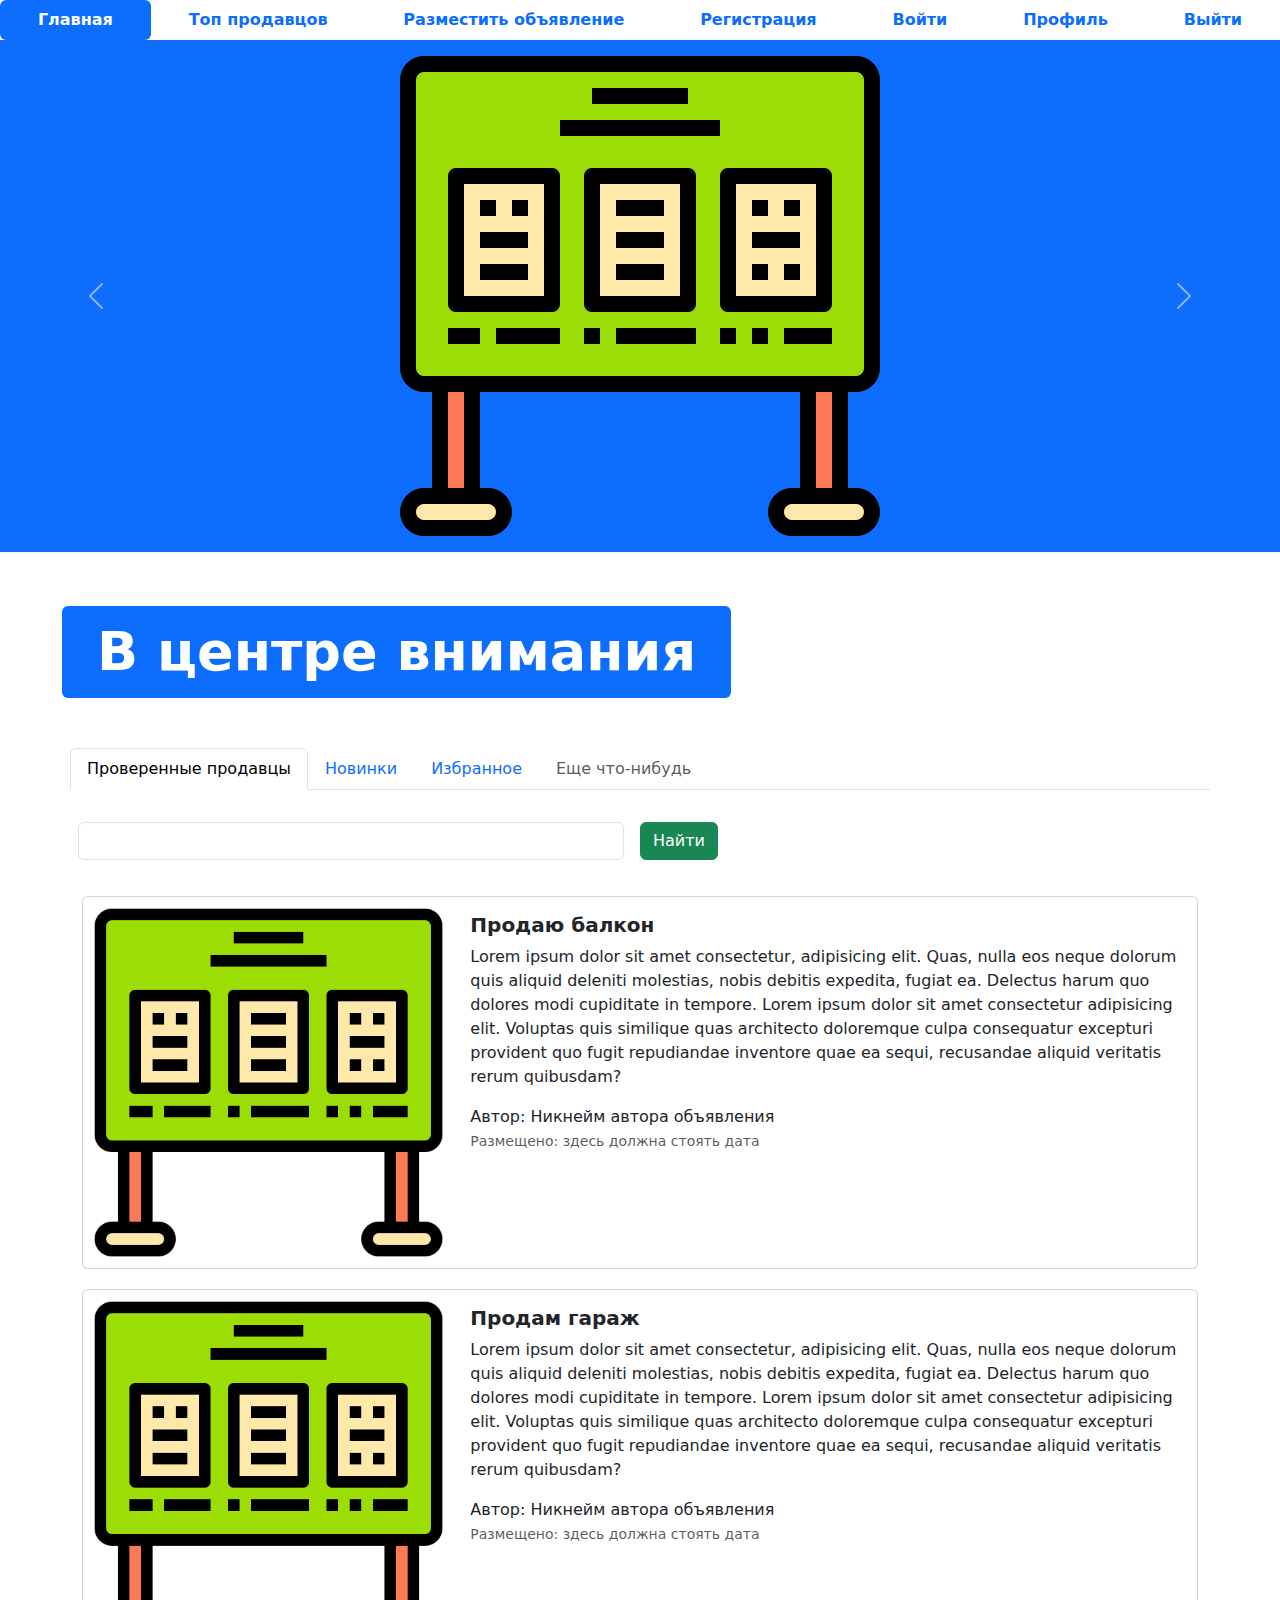
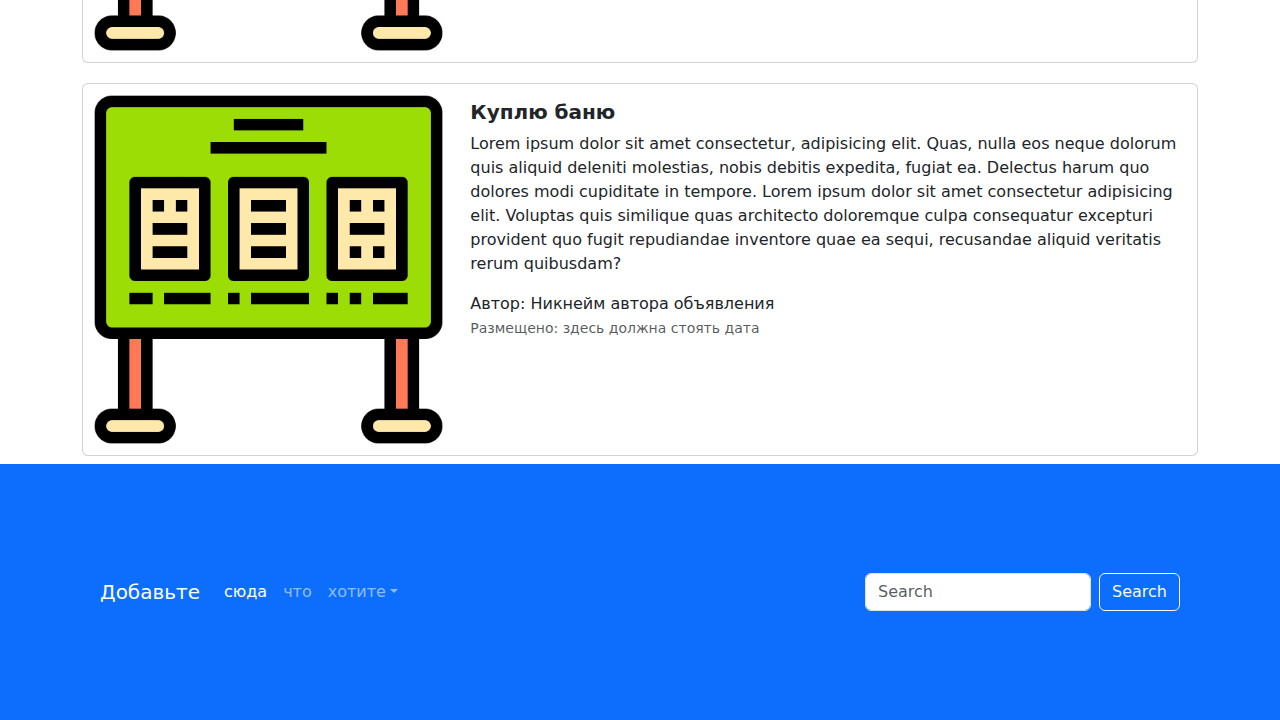
<file: lesson_3/index.html>
<!DOCTYPE html>
<html lang="en">

<head>
  <meta charset="UTF-8">
  <meta http-equiv="X-UA-Compatible" content="IE=edge">
  <meta name="viewport" content="width=device-width, initial-scale=1.0">
  <link rel="shortcut icon" href="img/favicon.ico" type="image/x-icon">
  <link href="css/bootstrap.min.css" rel="stylesheet">
  <link rel="stylesheet" href="css/fontello.css">
  <title>Index</title>
</head>

<body>
<ul class="nav nav-pills sticky-top bg-white nav-fill">
  <li class="nav-item">
    <a class="nav-link active" aria-current="page" href="index.html">
      <span style="font-weight: bold;">Главная</span>
    </a>
  </li>
  <li class="nav-item">
    <a class="nav-link" href="top-sellers.html"><span style="font-weight: bold;">Топ продавцов</span>
    </a>
  </li>
  <li class="nav-item">
    <a class="nav-link" href="advertisement-post.html">
      <span style="font-weight: bold;">Разместить объявление</span>
    </a>
  </li>
  <li class="nav-item">
    <a class="nav-link" href="register.html">
      <span style="font-weight: bold;">Регистрация</span>
    </a>
  </li>
  <li class="nav-item">
    <a class="nav-link" href="login.html">
      <span style="font-weight: bold;">Войти</span>
    </a>
  </li>
  <li class="nav-item">
    <a class="nav-link" href="profile.html">
      <span style="font-weight: bold;">Профиль</span>
    </a>
  </li>
  <li class="nav-item">
    <a class="nav-link" href="#">
      <span style="font-weight: bold;">Выйти</span>
    </a>
  </li>
</ul>

<div id="carouselExampleControls" class="carousel slide bg-primary" data-bs-ride="carousel">
  <div class="carousel-inner">
    <div class="carousel-item active">
      <img src="img/adv.png" class="mx-auto d-block w-33" alt="...">
    </div>
    <div class="carousel-item">
      <img src="img/adv.png" class="mx-auto d-block w-33" alt="...">
    </div>
    <div class="carousel-item">
      <img src="img/adv.png" class="mx-auto d-block w-33" alt="...">
    </div>
  </div>
  <button class="carousel-control-prev" type="button" data-bs-target="#carouselExampleControls" data-bs-slide="prev">
    <span class="carousel-control-prev-icon" aria-hidden="true"></span>
    <span class="visually-hidden">Предыдущий</span>
  </button>
  <button class="carousel-control-next" type="button" data-bs-target="#carouselExampleControls" data-bs-slide="next">
    <span class="carousel-control-next-icon" aria-hidden="true"></span>
    <span class="visually-hidden">Следующий</span>
  </button>
</div>
<div class="container" style="margin: 50px;">
  <div class="display-2">
    <span class="badge bg-primary">В центре внимания</span>
  </div>
</div>
<div class="container">
  <div class="row">
    <ul class="nav nav-tabs bg-white">
      <li class="nav-item">
        <a class="nav-link active" aria-current="page" href="#">Проверенные продавцы</a>
      </li>
      <li class="nav-item">
        <a class="nav-link" href="#">Новинки</a>
      </li>
      <li class="nav-item">
        <a class="nav-link" href="#">Избранное</a>
      </li>
      <li class="nav-item">
        <a class="nav-link disabled" href="#" tabindex="-1" aria-disabled="true">Еще что-нибудь</a>
      </li>
    </ul>
    <form class="row g-3">
      <div class="col-auto w-50">
        <input type="text" class="form-control">
      </div>
      <div class="col-auto">
        <button type="submit" class="btn btn-success mb-3">Найти</button>
      </div>
    </form>
  </div>
  <div class="col">
    <div class="card mb-2" style="max-width: 1200px; margin-top: 20px;">
      <div class="row g-0">
        <div class="col-md-4">
          <a href="advertisement.html" class="nav-link">
            <img src="img/adv.png" class="img-fluid rounded-start" alt="Card title">
          </a>
        </div>
        <div class="col-md-8">
          <div class="card-body">
            <h5 class="card-title">
              <a href="advertisement.html" class="nav-link"><strong>Продаю балкон</strong></a>
            </h5>
            <a href="advertisement.html" class="nav-link">
              <p class="card-text">
                Lorem ipsum dolor sit amet consectetur, adipisicing elit. Quas, nulla eos neque dolorum quis aliquid
                deleniti molestias, nobis debitis expedita, fugiat ea. Delectus harum quo dolores modi cupiditate in
                tempore. Lorem ipsum dolor sit amet consectetur adipisicing elit. Voluptas quis similique quas
                architecto doloremque culpa consequatur excepturi provident quo fugit repudiandae inventore quae ea
                sequi, recusandae aliquid veritatis rerum quibusdam?
              </p>
              <span>Автор: Никнейм автора объявления</span>
              <p class="card-text"><small class="text-muted">Размещено: здесь должна стоять дата</small></p>
            </a>
          </div>
        </div>
      </div>
    </div>
    <div class="card mb-2" style="max-width: 1200px; margin-top: 20px;">
      <div class="row g-0">
        <div class="col-md-4">
          <a href="advertisement.html" class="nav-link">
            <img src="img/adv.png" class="img-fluid rounded-start" alt="Card title">
          </a>
        </div>
        <div class="col-md-8">
          <div class="card-body">
            <h5 class="card-title">
              <a href="advertisement.html" class="nav-link"><strong>Продам гараж</strong></a>
            </h5>
            <a href="advertisement.html" class="nav-link">
              <p class="card-text">
                Lorem ipsum dolor sit amet consectetur, adipisicing elit. Quas, nulla eos neque dolorum quis aliquid
                deleniti molestias, nobis debitis expedita, fugiat ea. Delectus harum quo dolores modi cupiditate in
                tempore. Lorem ipsum dolor sit amet consectetur adipisicing elit. Voluptas quis similique quas
                architecto doloremque culpa consequatur excepturi provident quo fugit repudiandae inventore quae ea
                sequi, recusandae aliquid veritatis rerum quibusdam?
              </p>
              <span>Автор: Никнейм автора объявления</span>
              <p class="card-text"><small class="text-muted">Размещено: здесь должна стоять дата</small></p>
            </a>
          </div>
        </div>
      </div>
    </div>
    <div class="card mb-2" style="max-width: 1200px; margin-top: 20px;">
      <div class="row g-0">
        <div class="col-md-4">
          <a href="advertisement.html" class="nav-link">
            <img src="img/adv.png" class="img-fluid rounded-start" alt="Card title">
          </a>
        </div>
        <div class="col-md-8">
          <div class="card-body">
            <h5 class="card-title">
              <a href="advertisement.html" class="nav-link"><strong>Куплю баню</strong></a>
            </h5>
            <a href="advertisement.html" class="nav-link">
              <p class="card-text">
                Lorem ipsum dolor sit amet consectetur, adipisicing elit. Quas, nulla eos neque dolorum quis aliquid
                deleniti molestias, nobis debitis expedita, fugiat ea. Delectus harum quo dolores modi cupiditate in
                tempore. Lorem ipsum dolor sit amet consectetur adipisicing elit. Voluptas quis similique quas
                architecto doloremque culpa consequatur excepturi provident quo fugit repudiandae inventore quae ea
                sequi, recusandae aliquid veritatis rerum quibusdam?
              </p>
              <span>Автор: Никнейм автора объявления</span>
              <p class="card-text"><small class="text-muted">Размещено: здесь должна стоять дата</small></p>
            </a>
          </div>
        </div>
      </div>
    </div>
  </div>
</div>
<footer style="padding: 100px;" class="bg-primary">
  <nav class="navbar navbar-expand-sm navbar-dark">
    <a class="navbar-brand" href="#">Добавьте</a>
    <button class="navbar-toggler d-lg-none" type="button" data-bs-toggle="collapse"
            data-bs-target="#collapsibleNavId" aria-controls="collapsibleNavId" aria-expanded="false"
            aria-label="Toggle navigation"></button>
    <div class="collapse navbar-collapse" id="collapsibleNavId">
      <ul class="navbar-nav me-auto mt-2 mt-lg-0">
        <li class="nav-item">
          <a class="nav-link active" href="#" aria-current="page">сюда<span
                  class="visually-hidden">(current)</span></a>
        </li>
        <li class="nav-item">
          <a class="nav-link" href="#">что</a>
        </li>
        <li class="nav-item dropdown">
          <a class="nav-link dropdown-toggle" href="#" id="dropdownId" data-bs-toggle="dropdown" aria-haspopup="true"
             aria-expanded="false">хотите</a>
          <div class="dropdown-menu" aria-labelledby="dropdownId">
            <a class="dropdown-item" href="#">например</a>
            <a class="dropdown-item" href="#">ссылки на социальные сети</a>
          </div>
        </li>
      </ul>
      <form class="d-flex my-2 my-lg-0">
        <input class="form-control me-sm-2" type="text" placeholder="Search">
        <button class="btn btn-outline-light my-2 my-sm-0" type="submit">Search</button>
      </form>
    </div>
  </nav>
</footer>
<script src="js/bootstrap.bundle.min.js"></script>
</body>

</html>
</file>
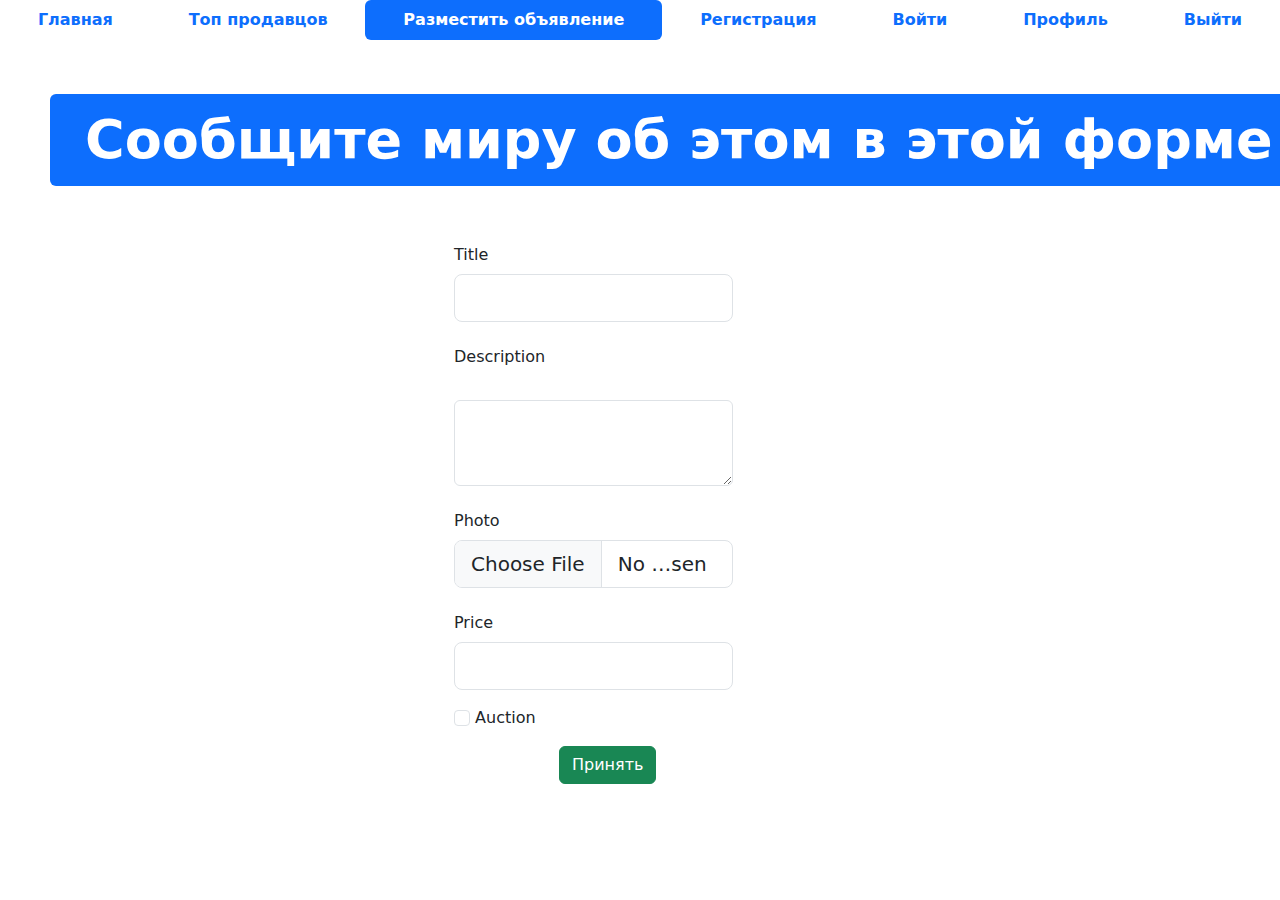
<file: lesson_3/advertisement-post.html>
<!DOCTYPE html>
<html lang="en">

<head>
  <meta charset="UTF-8">
  <meta http-equiv="X-UA-Compatible" content="IE=edge">
  <meta name="viewport" content="width=device-width, initial-scale=1.0">
  <link rel="shortcut icon" href="img/favicon.ico" type="image/x-icon">
  <link href="css/bootstrap.min.css" rel="stylesheet">
  <link rel="stylesheet" href="css/fontello.css">
  <title>Advertisement-post</title>
</head>

<body>


  <ul class="nav nav-pills sticky-top bg-white nav-fill">
    <li class="nav-item">
      <a class="nav-link" href="index.html">
        <span style="font-weight: bold;">Главная</span>
      </a>
    </li>
    <li class="nav-item">
      <a class="nav-link" href="top-sellers.html"><span style="font-weight: bold;">Топ продавцов</span>
      </a>
    </li>
    <li class="nav-item">
      <a class="nav-link active" aria-current="page" href="advertisement-post.html">
        <span style="font-weight: bold;">Разместить объявление</span>
      </a>
    </li>
    <li class="nav-item">
      <a class="nav-link" href="register.html">
        <span style="font-weight: bold;">Регистрация</span>
      </a>
    </li>
    <li class="nav-item">
      <a class="nav-link" href="login.html">
        <span style="font-weight: bold;">Войти</span>
      </a>
    </li>
    <li class="nav-item">
      <a class="nav-link" href="profile.html">
        <span style="font-weight: bold;">Профиль</span>
      </a>
    </li>
    <li class="nav-item">
      <a class="nav-link" href="#">
        <span style="font-weight: bold;">Выйти</span>
      </a>
    </li>
  </ul>
  <div class="row">
    <div class="col" style="margin: 50px;">
      <div class="display-2">
        <span class="badge bg-primary">Сообщите миру об этом в этой форме</span>
      </div>
    </div>
  </div>
  <div class="container">
    <form method="post">
      <div class="row mb-3">
        <div class="col">
          <label class="col-sm-4 col-form-label offset-4">Title</label>
          <div class="col-sm-4 offset-4 w-25">
            <input type="text" class="form-control form-control-lg">
          </div>
        </div>
      </div>
      <div class="row mb-3">
        <div class="col">
          <label class="col-sm-4 col-form-label offset-4">Description</label>
          <div class="col-sm-4 offset-4 w-25">
              <label for="" class="form-label"></label>
              <textarea class="form-control" name="" id="" rows="3"></textarea>
          </div>
        </div>
      </div>
      <div class="row mb-3">
        <div class="col">
          <label class="col-sm-4 col-form-label offset-4">Photo</label>
          <div class="col-sm-4 offset-4 w-25">
            <input type="file" class="form-control form-control-lg">
          </div>
        </div>
      </div>
      <div class="row mb-3">
        <div class="col">
          <label class="col-sm-4 col-form-label offset-4">Price</label>
          <div class="col-sm-4 offset-4 w-25">
            <input type="text" class="form-control form-control-lg">
          </div>
        </div>
      </div>
      <div class="row mb-3">
        <div class="col">
          <div class="offset-4 w-25">
            <input type="checkbox" class="form-check-input">
            <label class="form-check-label">Auction</label>
          </div>
        </div>
      </div>
      <div class="row mb-3 offset-sm-5">
        <div class="col">
          <button type="submit" class="btn btn-success">Принять</button>
        </div>
      </div>
    </form>
  </div>
  <script src="js/bootstrap.bundle.min.js"></script>
</body>
</html>
</file>
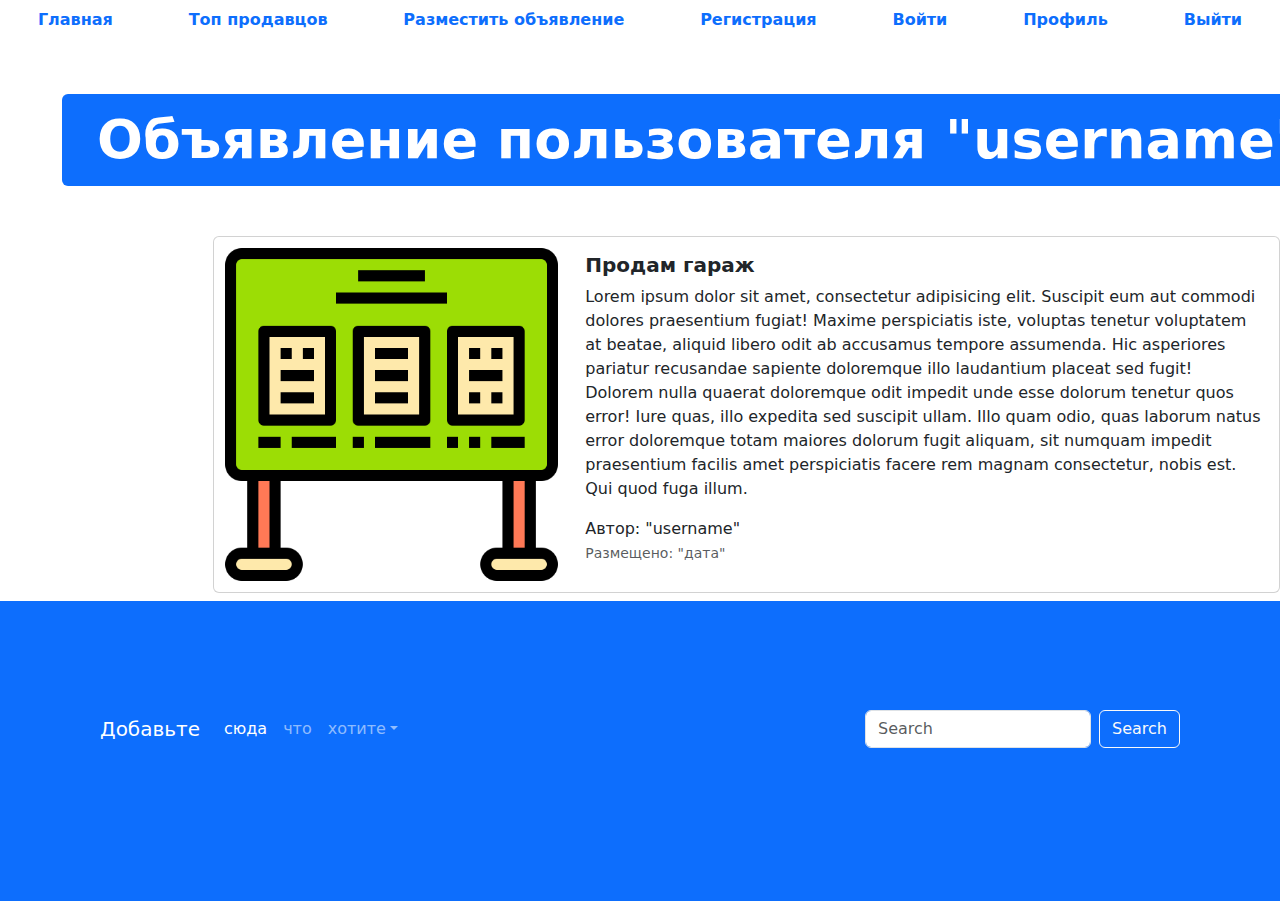
<file: lesson_3/advertisement.html>
<!DOCTYPE html>
<html lang="en">

<head>
  <meta charset="UTF-8">
  <meta http-equiv="X-UA-Compatible" content="IE=edge">
  <meta name="viewport" content="width=device-width, initial-scale=1.0">
  <link rel="shortcut icon" href="img/favicon.ico" type="image/x-icon">
  <link href="css/bootstrap.min.css" rel="stylesheet">
  <link rel="stylesheet" href="css/fontello.css">
  <title>Advertisement</title>
</head>

<body>
  <ul class="nav nav-pills sticky-top bg-white nav-fill">
    <li class="nav-item">
      <a class="nav-link" href="index.html">
        <span style="font-weight: bold;">Главная</span>
      </a>
    </li>
    <li class="nav-item">
      <a class="nav-link" href="top-sellers.html"><span style="font-weight: bold;">Топ продавцов</span>
      </a>
    </li>
    <li class="nav-item">
      <a class="nav-link" href="advertisement-post.html">
        <span style="font-weight: bold;">Разместить объявление</span>
      </a>
    </li>
    <li class="nav-item">
      <a class="nav-link" href="register.html">
        <span style="font-weight: bold;">Регистрация</span>
      </a>
    </li>
    <li class="nav-item">
      <a class="nav-link" href="login.html">
        <span style="font-weight: bold;">Войти</span>
      </a>
    </li>
    <li class="nav-item">
      <a class="nav-link" href="profile.html">
        <span style="font-weight: bold;">Профиль</span>
      </a>
    </li>
    <li class="nav-item">
      <a class="nav-link" href="#">
        <span style="font-weight: bold;">Выйти</span>
      </a>
    </li>
  </ul>

  <div class="container" style="margin: 50px;">
    <div class="display-2">
      <span class="badge bg-primary">Объявление пользователя "username"</span>
    </div>
  </div>
  <div class="col offset-2">
    <div class="card mb-2" style="max-width: 1200px; margin-top: 20px;">
      <div class="row g-0">
        <div class="col-md-4">
          <a href="#" class="nav-link">
            <img src="img/adv.png" class="img-fluid rounded-start" alt="Card title">
          </a>
        </div>
        <div class="col">
          <div class="card-body">
            <h5 class="card-title">
              <a href="#" class="nav-link"><strong>Продам гараж</strong></a>
            </h5>
            <p class="card-text">
              Lorem ipsum dolor sit amet, consectetur adipisicing elit. Suscipit eum aut commodi dolores
              praesentium fugiat! Maxime perspiciatis iste, voluptas tenetur voluptatem at beatae, aliquid
              libero odit ab accusamus tempore assumenda.
              Hic asperiores pariatur recusandae sapiente doloremque illo laudantium placeat sed fugit!
              Dolorem nulla quaerat doloremque odit impedit unde esse dolorum tenetur quos error! Iure
              quas, illo expedita sed suscipit ullam.
              Illo quam odio, quas laborum natus error doloremque totam maiores dolorum fugit aliquam, sit
              numquam impedit praesentium facilis amet perspiciatis facere rem magnam consectetur, nobis
              est. Qui quod fuga illum.
            </p>
            <span>Автор: "username"</span>
            <p class="card-text"><small class="text-muted">Размещено: "дата"</small></p>
          </div>
        </div>
      </div>
    </div>
  </div>
  <footer style="padding: 100px; min-height: 300px;" class="bg-primary">
    <nav class="navbar navbar-expand-sm navbar-dark">
      <a class="navbar-brand" href="#">Добавьте</a>
      <button class="navbar-toggler d-lg-none" type="button" data-bs-toggle="collapse"
        data-bs-target="#collapsibleNavId" aria-controls="collapsibleNavId" aria-expanded="false"
        aria-label="Toggle navigation"></button>
      <div class="collapse navbar-collapse" id="collapsibleNavId">
        <ul class="navbar-nav me-auto mt-2 mt-lg-0">
          <li class="nav-item">
            <a class="nav-link active" href="#" aria-current="page">сюда<span
                class="visually-hidden">(current)</span></a>
          </li>
          <li class="nav-item">
            <a class="nav-link" href="#">что</a>
          </li>
          <li class="nav-item dropdown">
            <a class="nav-link dropdown-toggle" href="#" id="dropdownId" data-bs-toggle="dropdown" aria-haspopup="true"
              aria-expanded="false">хотите</a>
            <div class="dropdown-menu" aria-labelledby="dropdownId">
              <a class="dropdown-item" href="#">например</a>
              <a class="dropdown-item" href="#">ссылки на социальные сети</a>
            </div>
          </li>
        </ul>
        <form class="d-flex my-2 my-lg-0">
          <input class="form-control me-sm-2" type="text" placeholder="Search">
          <button class="btn btn-outline-light my-2 my-sm-0" type="submit">Search</button>
        </form>
      </div>
    </nav>
  </footer>
  <script src="js/bootstrap.bundle.min.js"></script>
</body>

</html>
</file>
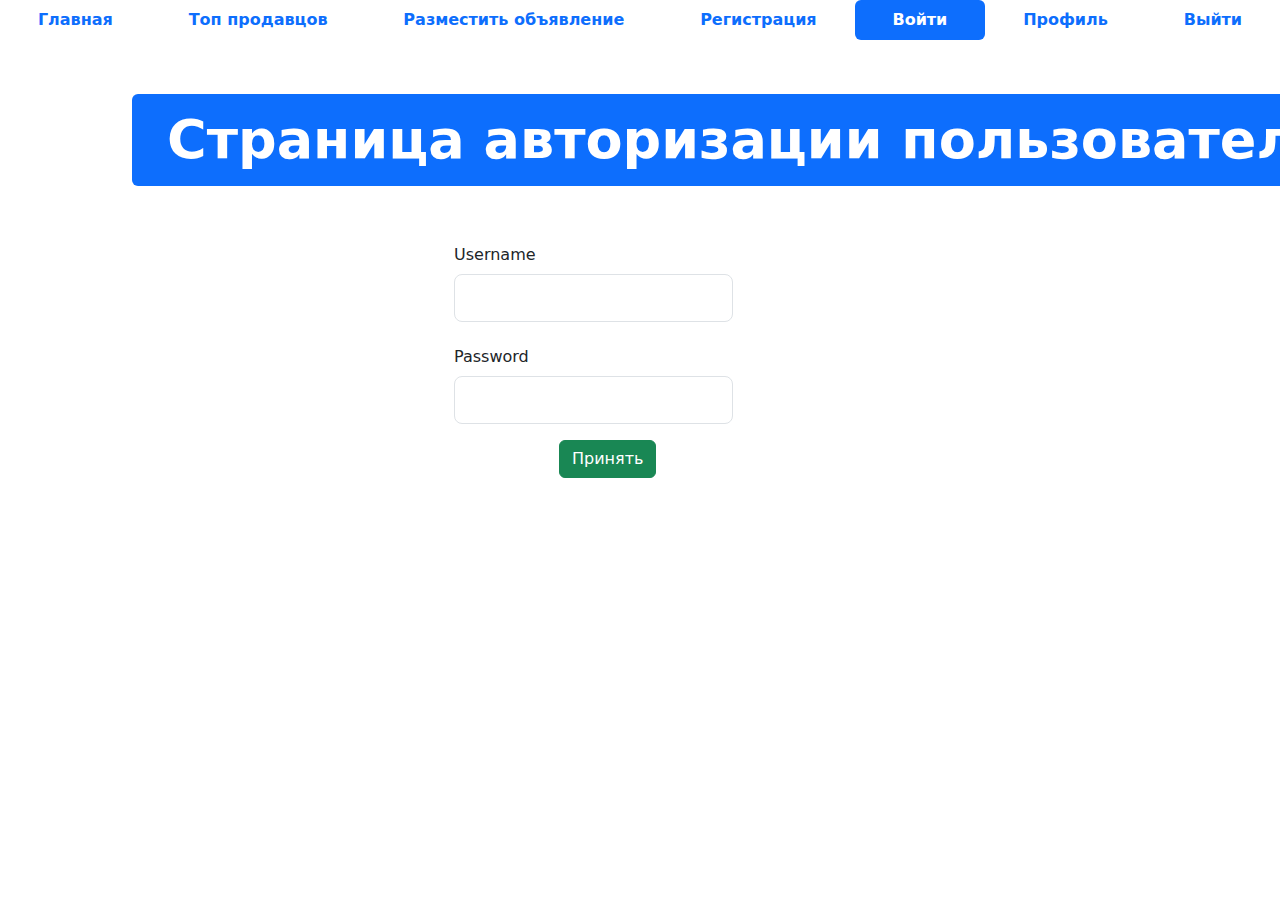
<file: lesson_3/login.html>
<!DOCTYPE html>
<html lang="en">

<head>
  <meta charset="UTF-8">
  <meta http-equiv="X-UA-Compatible" content="IE=edge">
  <meta name="viewport" content="width=device-width, initial-scale=1.0">
  <link rel="shortcut icon" href="img/favicon.ico" type="image/x-icon">
  <link href="css/bootstrap.min.css" rel="stylesheet">
  <link rel="stylesheet" href="css/fontello.css">
  <title>Login</title>
</head>

<body>


  <ul class="nav nav-pills sticky-top bg-white nav-fill">
    <li class="nav-item">
      <a class="nav-link" href="index.html">
        <span style="font-weight: bold;">Главная</span>
      </a>
    </li>
    <li class="nav-item">
      <a class="nav-link" href="top-sellers.html"><span style="font-weight: bold;">Топ продавцов</span>
      </a>
    </li>
    <li class="nav-item">
      <a class="nav-link" href="advertisement-post.html">
        <span style="font-weight: bold;">Разместить объявление</span>
      </a>
    </li>
    <li class="nav-item">
      <a class="nav-link" href="register.html">
        <span style="font-weight: bold;">Регистрация</span>
      </a>
    </li>
    <li class="nav-item">
      <a class="nav-link active" aria-current="page" href="login.html">
        <span style="font-weight: bold;">Войти</span>
      </a>
    </li>
    <li class="nav-item">
      <a class="nav-link" href="profile.html">
        <span style="font-weight: bold;">Профиль</span>
      </a>
    </li>
    <li class="nav-item">
      <a class="nav-link" href="#">
        <span style="font-weight: bold;">Выйти</span>
      </a>
    </li>
  </ul>
  <div class="container">
  <div class="row">
    <div class="col-8" style="margin: 50px;">
      <div class="display-2">
        <span class="badge bg-primary">Страница авторизации пользователя</span>
      </div>
    </div>
  </div>
    <form method="post">
      <div class="row mb-3">
        <div class="col">
          <label class="col-sm-4 col-form-label offset-4">Username</label>
          <div class="col-sm-4 offset-4 w-25">
            <input type="text" class="form-control form-control-lg">
          </div>
        </div>
      </div>
      <div class="row mb-3">
        <div class="col">
          <label class="col-sm-4 col-form-label offset-4">Password</label>
          <div class="col-sm-4 offset-4 w-25">
            <input type="password" class="form-control form-control-lg">
          </div>
        </div>
      </div>
      <div class="row mb-3 offset-sm-5">
        <div class="col">
          <button type="submit" class="btn btn-success">Принять</button>
        </div>
      </div>
    </form>
  </div>
  <script src="js/bootstrap.bundle.min.js"></script>
</body>
</html>
</file>
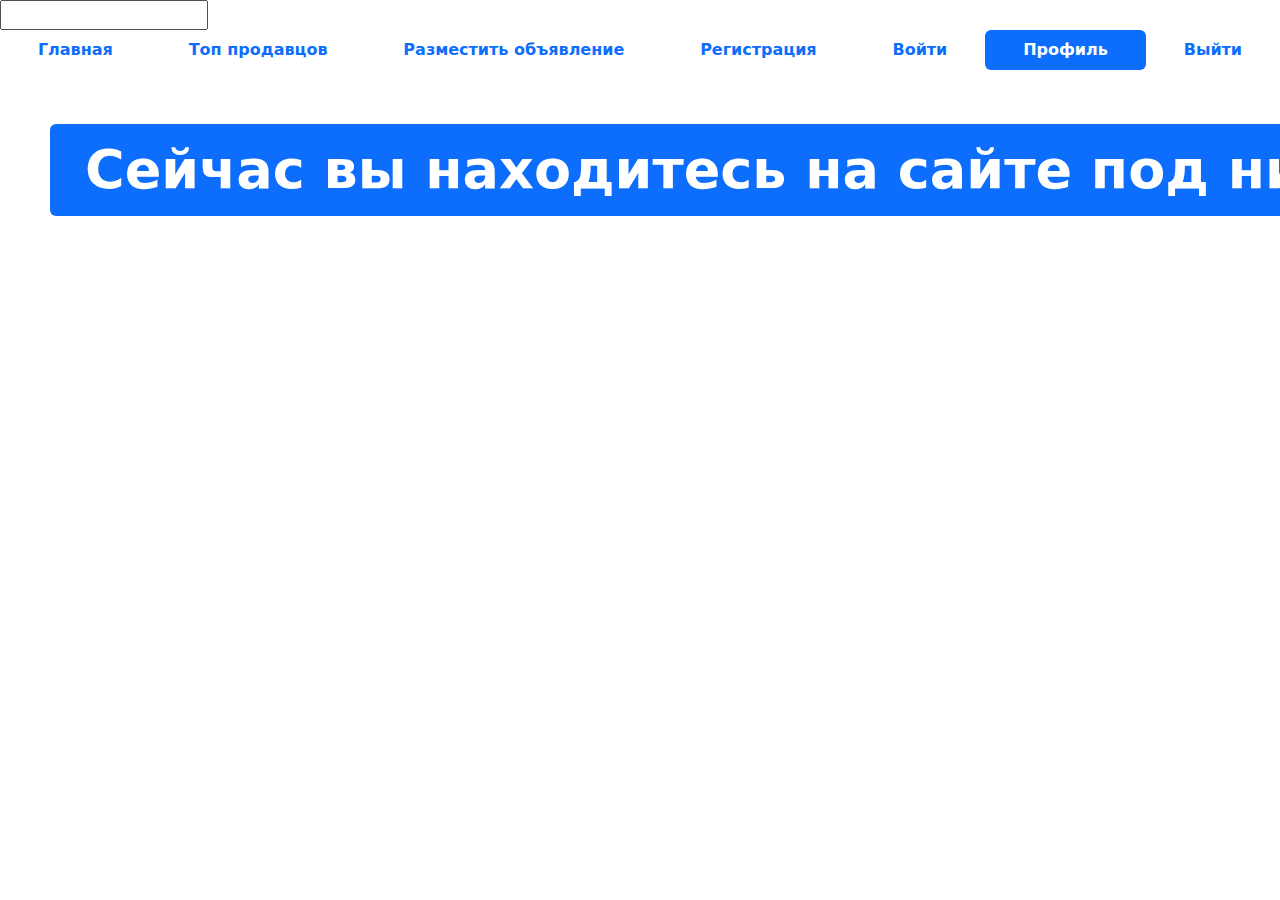
<file: lesson_3/profile.html>
<!DOCTYPE html>
<html lang="en">

<head>
  <meta charset="UTF-8">
  <meta http-equiv="X-UA-Compatible" content="IE=edge">
  <meta name="viewport" content="width=device-width, initial-scale=1.0">
  <link rel="shortcut icon" href="img/favicon.ico" type="image/x-icon">
  <link href="css/bootstrap.min.css" rel="stylesheet">
  <link rel="stylesheet" href="css/fontello.css">
  <title>Profile</title>
</head>

<body>
  <input type="text">
  <ul class="nav nav-pills sticky-top bg-white nav-fill">
    <li class="nav-item">
      <a class="nav-link" href="index.html">
        <span style="font-weight: bold;">Главная</span>
      </a>
    </li>
    <li class="nav-item">
      <a class="nav-link" href="top-sellers.html"><span style="font-weight: bold;">Топ продавцов</span>
      </a>
    </li>
    <li class="nav-item">
      <a class="nav-link" href="advertisement-post.html">
        <span style="font-weight: bold;">Разместить объявление</span>
      </a>
    </li>
    <li class="nav-item">
      <a class="nav-link" href="register.html">
        <span style="font-weight: bold;">Регистрация</span>
      </a>
    </li>
    <li class="nav-item">
      <a class="nav-link" href="login.html">
        <span style="font-weight: bold;">Войти</span>
      </a>
    </li>
    <li class="nav-item">
      <a class="nav-link active" aria-current="page" href="profile.html">
        <span style="font-weight: bold;">Профиль</span>
      </a>
    </li>
    <li class="nav-item">
      <a class="nav-link" href="#">
        <span style="font-weight: bold;">Выйти</span>
      </a>
    </li>
  </ul>
<div class="col" style="margin: 50px;">
  <div class="display-2">
    <span class="badge bg-primary">Сейчас вы находитесь на сайте под ником "username".</span>
  </div>
</div>
<script src="js/bootstrap.bundle.min.js"></script>
</body>
</html>
</file>
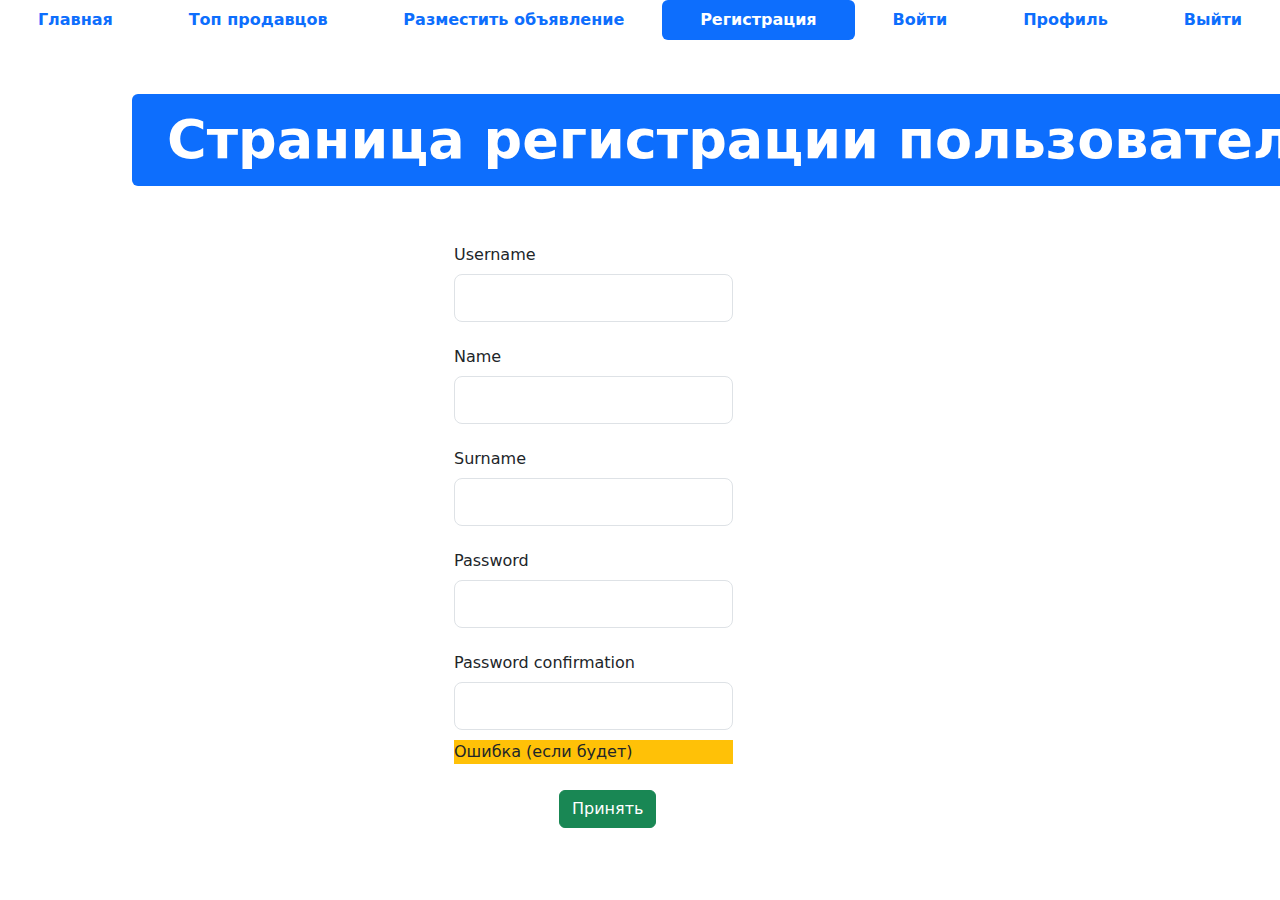
<file: lesson_3/register.html>
<!DOCTYPE html>
<html lang="en">

<head>
  <meta charset="UTF-8">
  <meta http-equiv="X-UA-Compatible" content="IE=edge">
  <meta name="viewport" content="width=device-width, initial-scale=1.0">
  <link rel="shortcut icon" href="img/favicon.ico" type="image/x-icon">
  <link href="css/bootstrap.min.css" rel="stylesheet">
  <link rel="stylesheet" href="css/fontello.css">
  <title>Register</title>
</head>

<body>


  <ul class="nav nav-pills sticky-top bg-white nav-fill">
    <li class="nav-item">
      <a class="nav-link" href="index.html">
        <span style="font-weight: bold;">Главная</span>
      </a>
    </li>
    <li class="nav-item">
      <a class="nav-link" href="top-sellers.html"><span style="font-weight: bold;">Топ продавцов</span>
      </a>
    </li>
    <li class="nav-item">
      <a class="nav-link" href="advertisement-post.html">
        <span style="font-weight: bold;">Разместить объявление</span>
      </a>
    </li>
    <li class="nav-item">
      <a class="nav-link active" aria-current="page" href="register.html">
        <span style="font-weight: bold;">Регистрация</span>
      </a>
    </li>
    <li class="nav-item">
      <a class="nav-link" href="login.html">
        <span style="font-weight: bold;">Войти</span>
      </a>
    </li>
    <li class="nav-item">
      <a class="nav-link" href="profile.html">
        <span style="font-weight: bold;">Профиль</span>
      </a>
    </li>
    <li class="nav-item">
      <a class="nav-link" href="#">
        <span style="font-weight: bold;">Выйти</span>
      </a>
    </li>
  </ul>
  <div class="container">
  <div class="row">
    <div class="col" style="margin: 50px;">
      <div class="display-2">
        <span class="badge bg-primary">Страница регистрации пользователя</span>
      </div>
    </div>
  </div>
    <form method="post">
      <div class="row mb-3">
        <div class="col">
          <label class="col-sm-4 col-form-label offset-4">Username</label>
          <div class="col-sm-4 offset-4 w-25">
            <input type="text" class="form-control form-control-lg">
          </div>
        </div>
      </div>
      <div class="row mb-3">
        <div class="col">
          <label class="col-sm-4 col-form-label offset-4">Name</label>
          <div class="col-sm-4 offset-4 w-25">
            <input type="text" class="form-control form-control-lg">
          </div>
        </div>
      </div>
      <div class="row mb-3">
        <div class="col">
          <label class="col-sm-4 col-form-label offset-4">Surname</label>
          <div class="col-sm-4 offset-4 w-25">
            <input type="text" class="form-control form-control-lg">
          </div>
        </div>
      </div>
      <div class="row mb-3">
        <div class="col">
          <label class="col-sm-4 col-form-label offset-4">Password</label>
          <div class="col-sm-4 offset-4 w-25">
            <input type="password" class="form-control form-control-lg">
          </div>
        </div>
      </div>
      <div class="row mb-3">
        <div class="col">
          <label class="col-sm-4 col-form-label offset-4">Password confirmation</label>
          <div class="col-sm-4 offset-4 w-25">
            <input type="password" class="form-control form-control-lg">
            <div class="form-label bg-warning" style="margin: 10px 0px;">Ошибка (если будет)</div>
          </div>
        </div>
      </div>
      <div class="row mb-3 offset-sm-5">
        <div class="col">
          <button type="submit" class="btn btn-success">Принять</button>
        </div>
      </div>
    </form>
  </div>
  <script src="js/bootstrap.bundle.min.js"></script>
</body>
</html>
</file>
<file: lesson_3/css/fontello.css>
@font-face {
  font-family: 'fontello';
  src: url('../font/fontello.eot?42172333');
  src: url('../font/fontello.eot?42172333#iefix') format('embedded-opentype'),
       url('../font/fontello.woff2?42172333') format('woff2'),
       url('../font/fontello.woff?42172333') format('woff'),
       url('../font/fontello.ttf?42172333') format('truetype'),
       url('../font/fontello.svg?42172333#fontello') format('svg');
  font-weight: normal;
  font-style: normal;
}
/* Chrome hack: SVG is rendered more smooth in Windozze. 100% magic, uncomment if you need it. */
/* Note, that will break hinting! In other OS-es font will be not as sharp as it could be */
/*
@media screen and (-webkit-min-device-pixel-ratio:0) {
  @font-face {
    font-family: 'fontello';
    src: url('../font/fontello.svg?42172333#fontello') format('svg');
  }
}
*/
 
 [class^="icon-"]:before, [class*=" icon-"]:before {
  font-family: "fontello";
  font-style: normal;
  font-weight: normal;
  speak: never;
 
  display: inline-block;
  text-decoration: inherit;
  width: 1em;
  margin-right: .2em;
  text-align: center;
  /* opacity: .8; */
 
  /* For safety - reset parent styles, that can break glyph codes*/
  font-variant: normal;
  text-transform: none;
 
  /* fix buttons height, for twitter bootstrap */
  line-height: 1em;
 
  /* Animation center compensation - margins should be symmetric */
  /* remove if not needed */
  margin-left: .2em;
 
  /* you can be more comfortable with increased icons size */
  /* font-size: 120%; */
 
  /* Font smoothing. That was taken from TWBS */
  -webkit-font-smoothing: antialiased;
  -moz-osx-font-smoothing: grayscale;
 
  /* Uncomment for 3D effect */
  /* text-shadow: 1px 1px 1px rgba(127, 127, 127, 0.3); */
}
 
.icon-phone:before { content: '\e800'; } /* '' */
.icon-location:before { content: '\e801'; } /* '' */
.icon-heart:before { content: '\e802'; } /* '' */
.icon-upload-cloud-outline:before { content: '\e803'; } /* '' */
.icon-chart-bar:before { content: '\e804'; } /* '' */
.icon-help:before { content: '\e805'; } /* '' */
.icon-thumbs-up:before { content: '\e806'; } /* '' */
.icon-group:before { content: '\e807'; } /* '' */
.icon-down-open:before { content: '\e808'; } /* '' */
.icon-left-open:before { content: '\e809'; } /* '' */
.icon-right-open:before { content: '\e80a'; } /* '' */
.icon-up-open:before { content: '\e80b'; } /* '' */
.icon-down-dir:before { content: '\e80c'; } /* '' */
.icon-up-dir:before { content: '\e80d'; } /* '' */
.icon-left-dir:before { content: '\e80e'; } /* '' */
.icon-right-dir:before { content: '\e80f'; } /* '' */
.icon-twitter:before { content: '\f099'; } /* '' */
.icon-facebook:before { content: '\f09a'; } /* '' */
.icon-github-circled:before { content: '\f09b'; } /* '' */
.icon-list-numbered:before { content: '\f0cb'; } /* '' */
.icon-mail-alt:before { content: '\f0e0'; } /* '' */
.icon-mobile:before { content: '\f10b'; } /* '' */
.icon-code:before { content: '\f121'; } /* '' */
.icon-rouble:before { content: '\f158'; } /* '' */
.icon-youtube-play:before { content: '\f16a'; } /* '' */
.icon-instagram:before { content: '\f16d'; } /* '' */
.icon-vkontakte:before { content: '\f189'; } /* '' */
.icon-file-video:before { content: '\f1c8'; } /* '' */
.icon-paper-plane:before { content: '\f1d8'; } /* '' */
.icon-chart-line:before { content: '\f201'; } /* '' */
</file>
